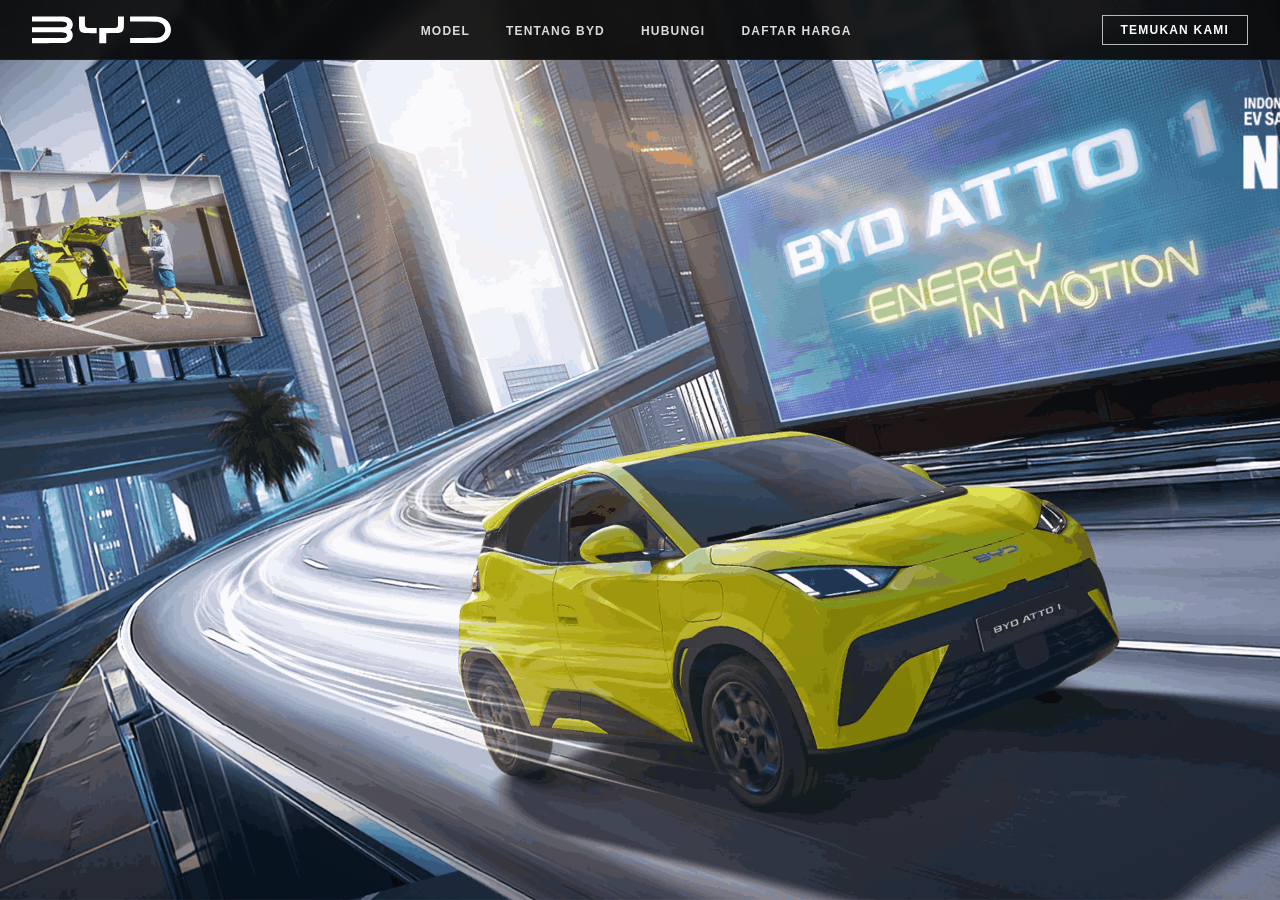
<file: index.html>
<!DOCTYPE html>
<html lang="id">
<head>
  <meta charset="UTF-8" />
  <meta name="viewport" content="width=device-width, initial-scale=1.0" />
  <title>BYD Indonesia — Dealer Resmi</title>
  <link rel="icon" href="assets/BYD-favicon.svg" type="image/svg+xml">
  <link rel="stylesheet" href="style.css" />
</head>
<body>

  <!-- NAVBAR -->
  <nav class="navbar">
    <div class="navbar-inner">
      <a class="nav-logo" href="#">
        <img src="assets/logo.svg" alt="BYD" class="nav-logo-img">
      </a>
      <ul class="nav-links">
        <li class="has-dropdown">
          <a href="#">MODEL</a>
          <div class="nav-dropdown">
            <div class="nav-dropdown-inner">
              <div class="model-grid">
                <a href="#" class="model-item">
                  <span class="model-name">BYD SEAL</span>
                  <img src="assets/seal-menu.webp" alt="BYD SEAL">
                </a>
                <a href="#" class="model-item">
                  <span class="model-name">BYD ATTO 3</span>
                  <img src="assets/atto3-menu.webp" alt="BYD ATTO 3">
                </a>
                <a href="#" class="model-item">
                  <span class="model-name">BYD DOLPHIN</span>
                  <img src="assets/dolphin-menu.webp" alt="BYD DOLPHIN">
                </a>
                <a href="#" class="model-item">
                  <span class="model-name">BYD M6</span>
                  <img src="assets/m6-menu.webp" alt="BYD M6">
                </a>
                <a href="#" class="model-item">
                  <span class="model-name">BYD SEALION 7</span>
                  <img src="assets/sealion7-menu-3.webp" alt="BYD SEALION 7">
                </a>
                <a href="#" class="model-item">
                  <span class="model-name">BYD ATTO 1</span>
                  <img src="assets/atto1-menu.webp" alt="BYD ATTO 1">
                </a>
              </div>
            </div>
          </div>
        </li>
        <li><a href="#">TENTANG BYD</a></li>
        <li><a href="#">HUBUNGI</a></li>
        <li><a href="#">DAFTAR HARGA</a></li>
      </ul>
      <a class="nav-cta" href="#">TEMUKAN KAMI</a>
      <button class="nav-hamburger" id="hamburgerBtn" aria-label="Menu">
        <span></span><span></span><span></span>
      </button>
    </div>
  </nav>

  <!-- MOBILE MENU OVERLAY -->
  <div class="mobile-menu" id="mobileMenu">
    <div class="mobile-menu-inner">
      <button class="mobile-menu-close" id="menuCloseBtn">&#10005;</button>
      <ul class="mobile-menu-list">
        <li class="has-sub" id="mobileModelItem">
          <div class="mobile-menu-row">
            <a href="#">MODEL</a>
            <span class="plus" id="modelToggle">+</span>
          </div>
          <ul class="mobile-submenu" id="mobileModelSub">
            <li><img src="assets/seal-menu.webp" alt="BYD SEAL"><a href="seal.html">BYD SEAL</a></li>
            <li><img src="assets/atto3-menu.webp" alt="BYD ATTO 3"><a href="#">BYD ATTO 3</a></li>
            <li><img src="assets/dolphin-menu.webp" alt="BYD DOLPHIN"><a href="#">BYD DOLPHIN</a></li>
            <li><img src="assets/m6-menu.webp" alt="BYD M6"><a href="#">BYD M6</a></li>
            <li><img src="assets/sealion7-menu-3.webp" alt="BYD SEALION 7"><a href="#">BYD SEALION 7</a></li>
            <li><img src="assets/atto1-menu.webp" alt="BYD ATTO 1"><a href="#">BYD ATTO 1</a></li>
          </ul>
        </li>
        <li><a href="#">TENTANG BYD</a></li>
        <li><a href="#">HUBUNGI</a></li>
        <li><a href="#">DAFTAR HARGA</a></li>
        <li><a href="#">TEMUKAN KAMI</a></li>
      </ul>
    </div>
  </div>

  <!-- MAIN SCROLL CONTAINER -->
  <div class="scroll-container">

    <!-- SECTION 1: HERO AUTO-SLIDER -->
    <section class="section hero-section">
      <div class="slider-wrapper">
        <div class="slider-track">

          <div class="slide slide-hero1"></div>
          <div class="slide slide-hero2"></div>
          <div class="slide slide-hero3"></div>
          <div class="slide slide-hero4"></div>
          <div class="slide slide-hero5"></div>
          <div class="slide slide-hero6">
            <div class="slide6-overlay">
              <p class="slide6-text">EXPERIENCE INNOVATION AND SUSTAINABILITY<br>FIND YOUR NEAREST BYD DEALER TODAY</p>
              <a href="#" class="btn-outline slide6-btn">Cari Dealer</a>
            </div>
          </div>

        </div>
      </div>
    </section>

    <!-- SECTION 2: BYD SEAL -->
    <section class="section car-section seal-section">
      <div class="car-bg"></div>
      <div class="car-overlay">
        <h2 class="car-title">BYD SEAL</h2>
        <div class="car-silhouette seal-silhouette"></div>
        <div class="car-buttons">
          <a href="seal.html" class="btn-outline">Jelajahi</a>
          <a href="#" class="btn-outline">Uji Kendaraan</a>
          <a href="#" class="btn-outline">Dapatkan Penawaran</a>
        </div>
      </div>
    </section>

    <!-- SECTION 3: BYD ATTO 3 -->
    <section class="section car-section atto3-section">
      <div class="car-bg"></div>
      <div class="car-overlay">
        <h2 class="car-title">BYD ATTO 3</h2>
        <div class="car-silhouette atto3-silhouette"></div>
        <div class="car-buttons">
          <a href="#" class="btn-outline">Jelajahi</a>
          <a href="#" class="btn-outline">Uji Kendaraan</a>
          <a href="#" class="btn-outline">Dapatkan Penawaran</a>
        </div>
      </div>
    </section>

    <!-- SECTION 4: BYD DOLPHIN -->
    <section class="section car-section dolphin-section">
      <div class="car-bg"></div>
      <div class="car-overlay">
        <h2 class="car-title">BYD DOLPHIN</h2>
        <div class="car-silhouette dolphin-silhouette"></div>
        <div class="car-buttons">
          <a href="#" class="btn-outline">Jelajahi</a>
          <a href="#" class="btn-outline">Uji Kendaraan</a>
          <a href="#" class="btn-outline">Dapatkan Penawaran</a>
        </div>
      </div>
    </section>

    <!-- SECTION 5: BYD M6 -->
    <section class="section car-section m6-section">
      <div class="car-bg"></div>
      <div class="car-overlay">
        <h2 class="car-title">BYD M6</h2>
        <div class="car-silhouette m6-silhouette"></div>
        <div class="car-buttons">
          <a href="#" class="btn-outline">Jelajahi</a>
          <a href="#" class="btn-outline">Uji Kendaraan</a>
          <a href="#" class="btn-outline">Dapatkan Penawaran</a>
        </div>
      </div>
    </section>

    <!-- SECTION 6: BYD ATTO 1 -->
    <section class="section car-section atto1-section">
      <div class="car-bg"></div>
      <div class="car-overlay">
        <h2 class="car-title">BYD ATTO 1</h2>
        <div class="car-silhouette atto1-silhouette"></div>
        <div class="car-buttons">
          <a href="#" class="btn-outline">Jelajahi</a>
          <a href="#" class="btn-outline">Uji Kendaraan</a>
          <a href="#" class="btn-outline">Dapatkan Penawaran</a>
        </div>
      </div>
    </section>

    <!-- FOOTER SECTION -->
    <section class="section footer-section">
      <footer class="footer">
        <div class="footer-social">
          <span class="footer-ikuti">IKUTI KAMI</span>
          <div class="footer-icons">
            <a href="#" aria-label="Facebook">
              <svg xmlns="http://www.w3.org/2000/svg" width="22" height="22" viewBox="0 0 24 24" fill="currentColor"><path d="M18 2h-3a5 5 0 0 0-5 5v3H7v4h3v8h4v-8h3l1-4h-4V7a1 1 0 0 1 1-1h3z"/></svg>
            </a>
            <a href="#" aria-label="Instagram">
              <svg xmlns="http://www.w3.org/2000/svg" width="22" height="22" viewBox="0 0 24 24" fill="none" stroke="currentColor" stroke-width="2" stroke-linecap="round" stroke-linejoin="round"><rect x="2" y="2" width="20" height="20" rx="5" ry="5"/><path d="M16 11.37A4 4 0 1 1 12.63 8 4 4 0 0 1 16 11.37z"/><line x1="17.5" y1="6.5" x2="17.51" y2="6.5"/></svg>
            </a>
            <a href="#" aria-label="YouTube">
              <svg xmlns="http://www.w3.org/2000/svg" width="22" height="22" viewBox="0 0 24 24" fill="currentColor"><path d="M22.54 6.42a2.78 2.78 0 0 0-1.95-1.96C18.88 4 12 4 12 4s-6.88 0-8.59.46A2.78 2.78 0 0 0 1.46 6.42 29 29 0 0 0 1 12a29 29 0 0 0 .46 5.58 2.78 2.78 0 0 0 1.95 1.96C5.12 20 12 20 12 20s6.88 0 8.59-.46a2.78 2.78 0 0 0 1.96-1.96A29 29 0 0 0 23 12a29 29 0 0 0-.46-5.58z"/><polygon points="9.75 15.02 15.5 12 9.75 8.98 9.75 15.02" fill="#0a0a0a"/></svg>
            </a>
            <a href="#" aria-label="TikTok">
              <svg xmlns="http://www.w3.org/2000/svg" width="22" height="22" viewBox="0 0 24 24" fill="currentColor"><path d="M19.59 6.69a4.83 4.83 0 0 1-3.77-4.25V2h-3.45v13.67a2.89 2.89 0 0 1-2.88 2.5 2.89 2.89 0 0 1-2.89-2.89 2.89 2.89 0 0 1 2.89-2.89c.28 0 .54.04.79.1V9.01a6.28 6.28 0 0 0-.79-.05 6.34 6.34 0 0 0-6.34 6.34 6.34 6.34 0 0 0 6.34 6.34 6.34 6.34 0 0 0 6.33-6.34V8.69a8.18 8.18 0 0 0 4.78 1.52V6.75a4.85 4.85 0 0 1-1.01-.06z"/></svg>
            </a>
          </div>
        </div>
        <div class="footer-copy">
          <p>PT BYD Motor Indonesia. Hak cipta dilindungi undang-undang.</p>
        </div>
      </footer>
    </section>

  </div><!-- end .scroll-container -->

  <script src="script.js"></script>
</body>
</html>
</file>
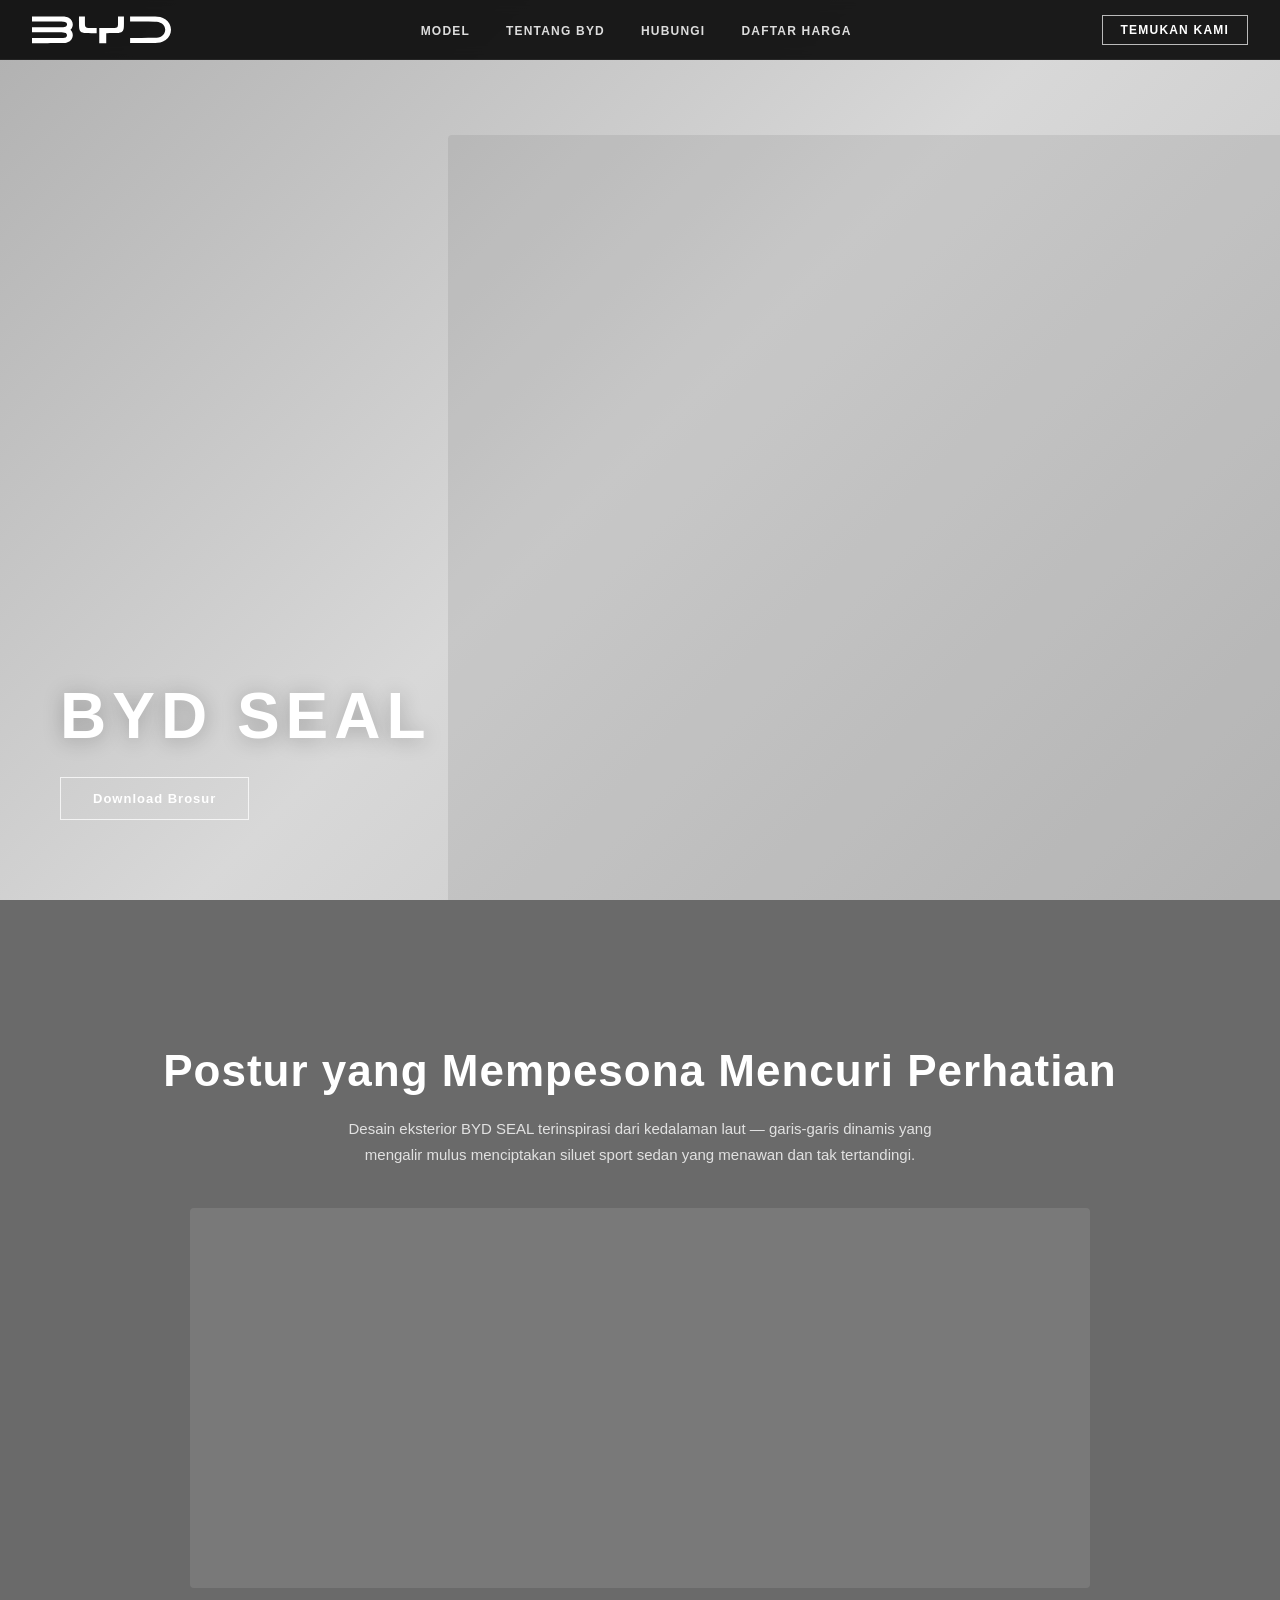
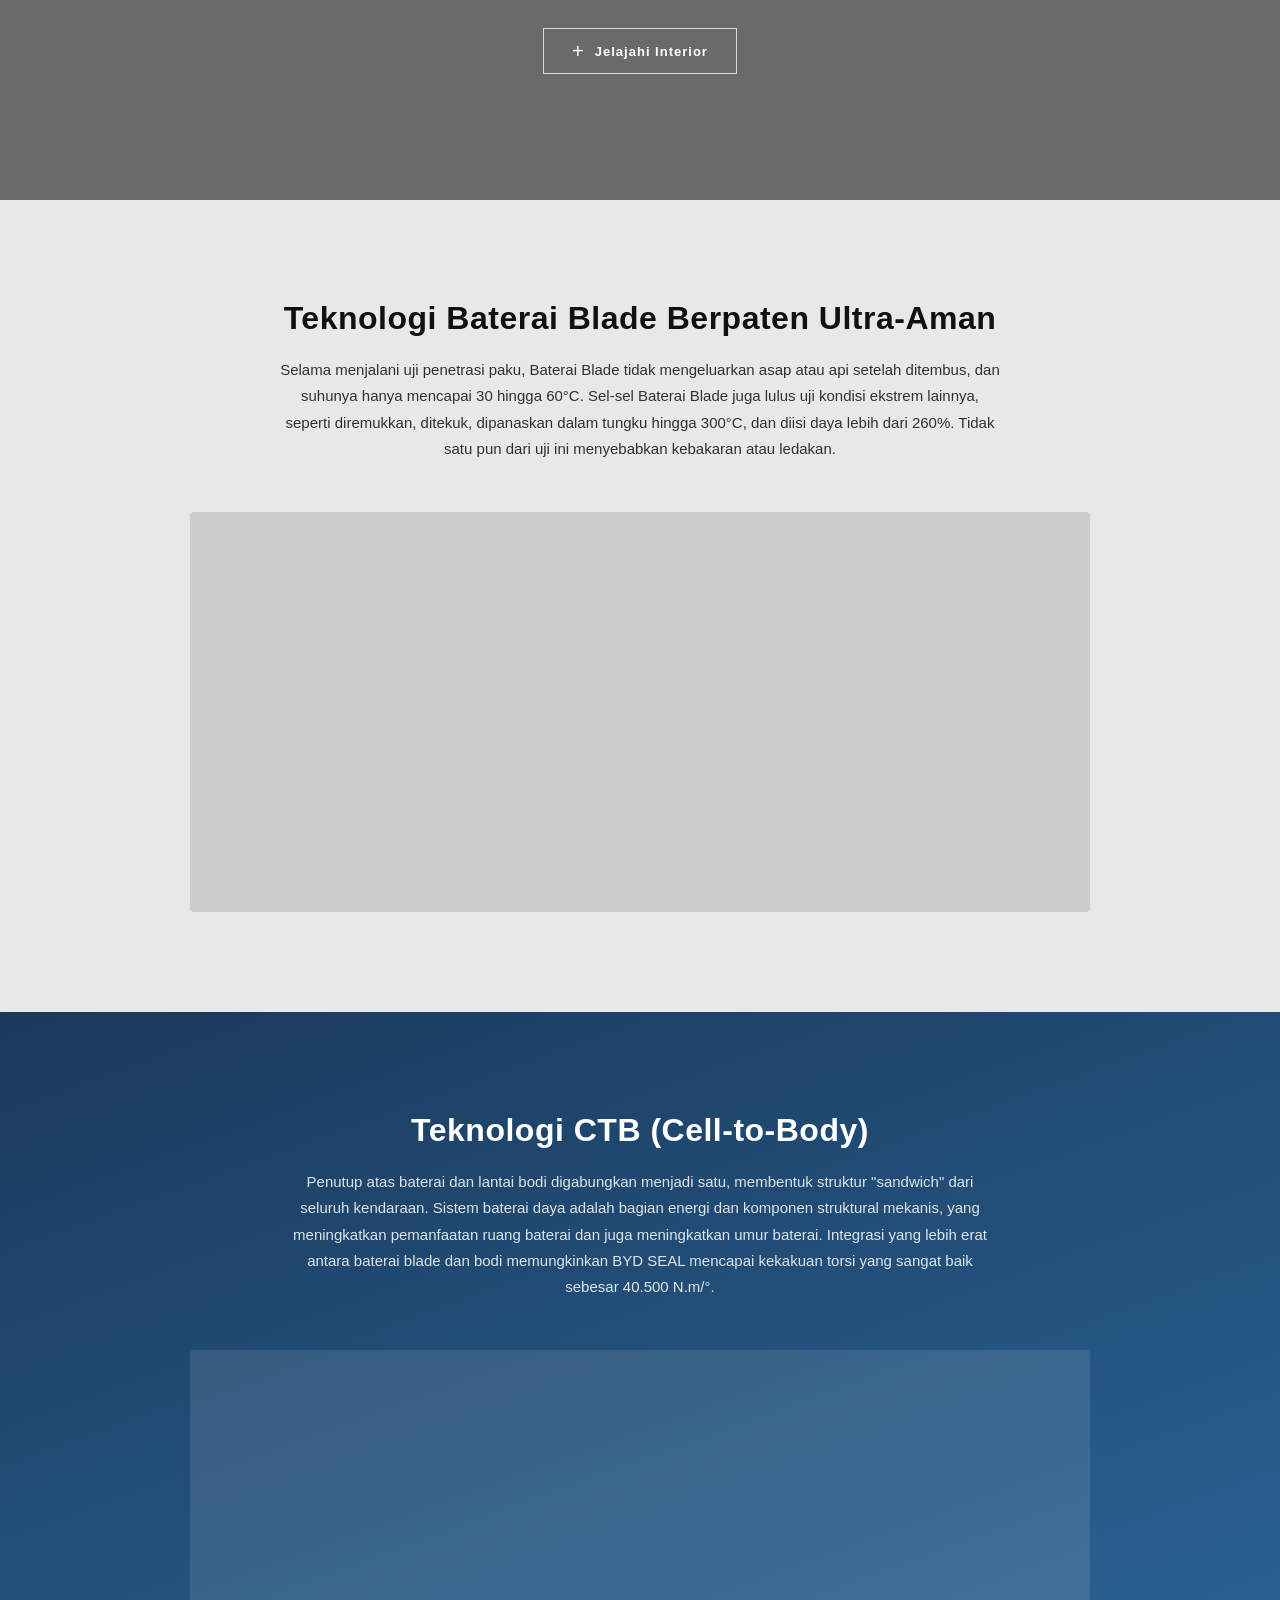
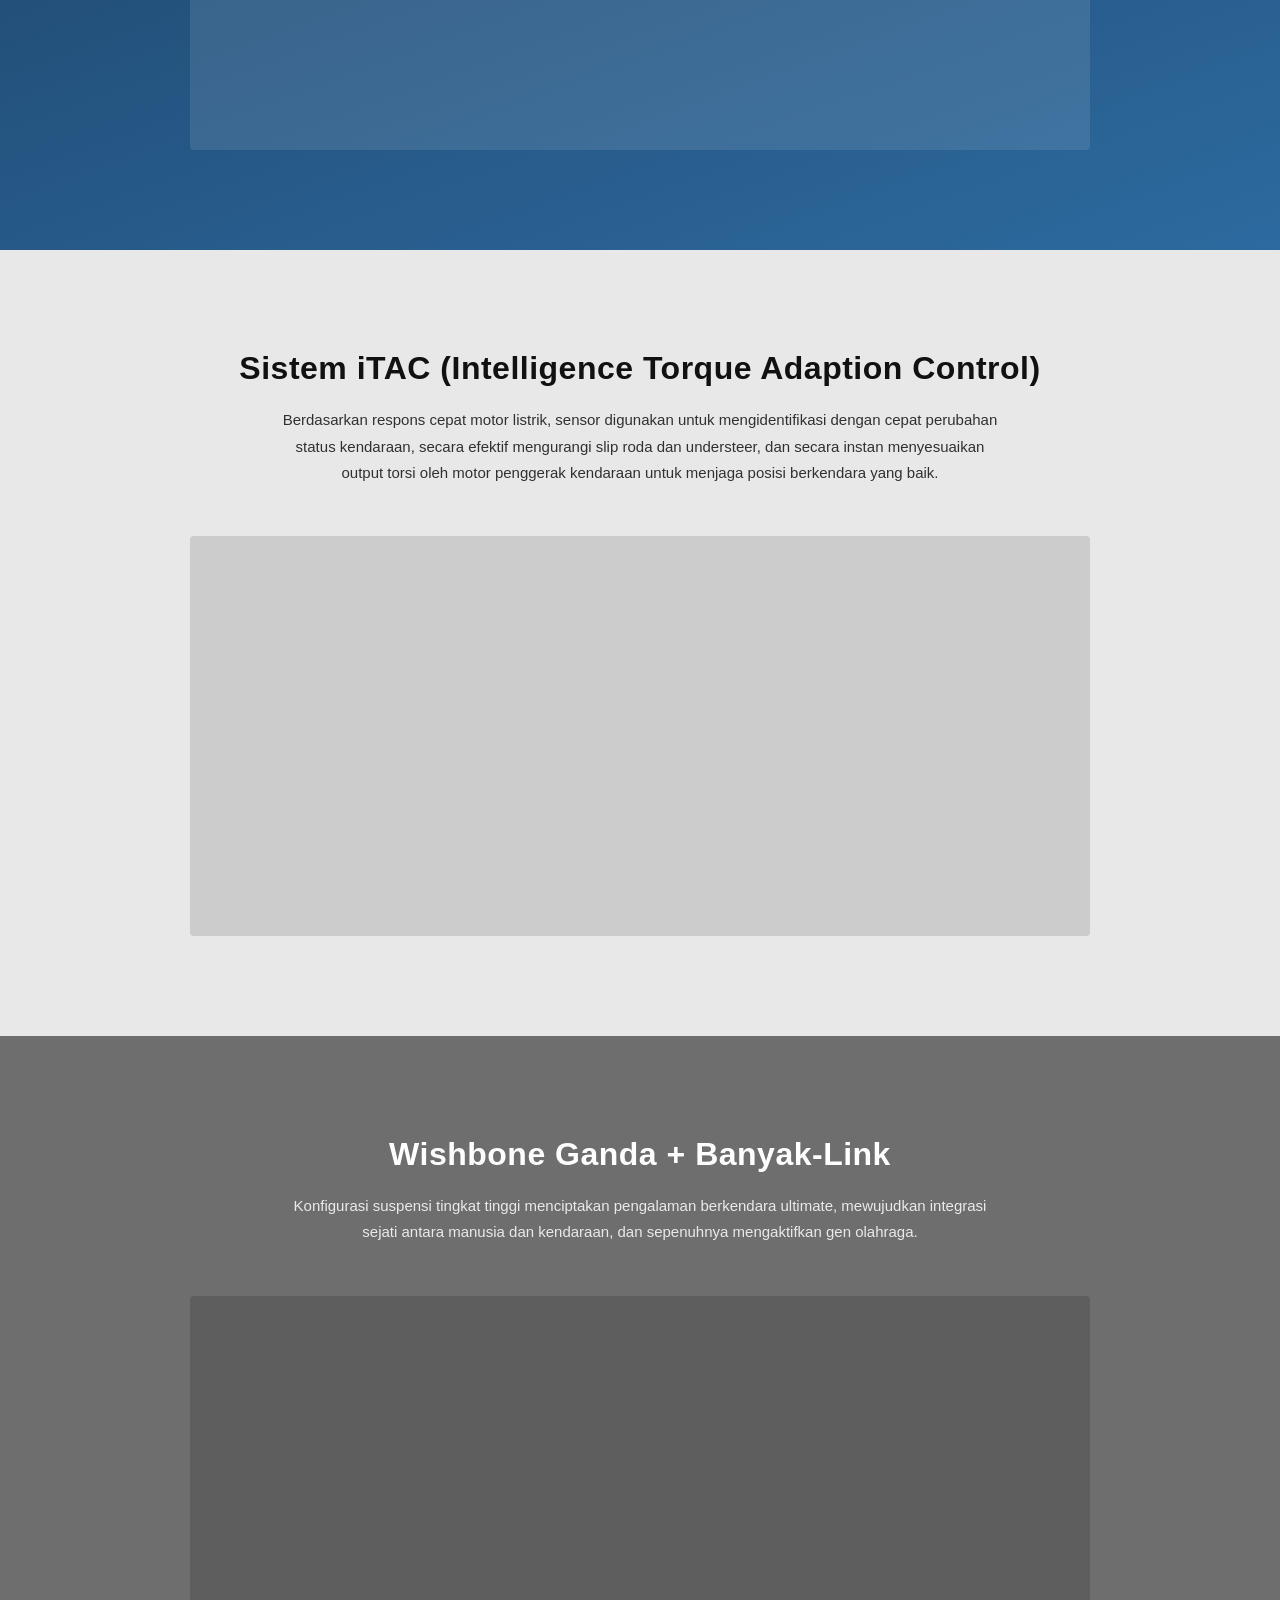
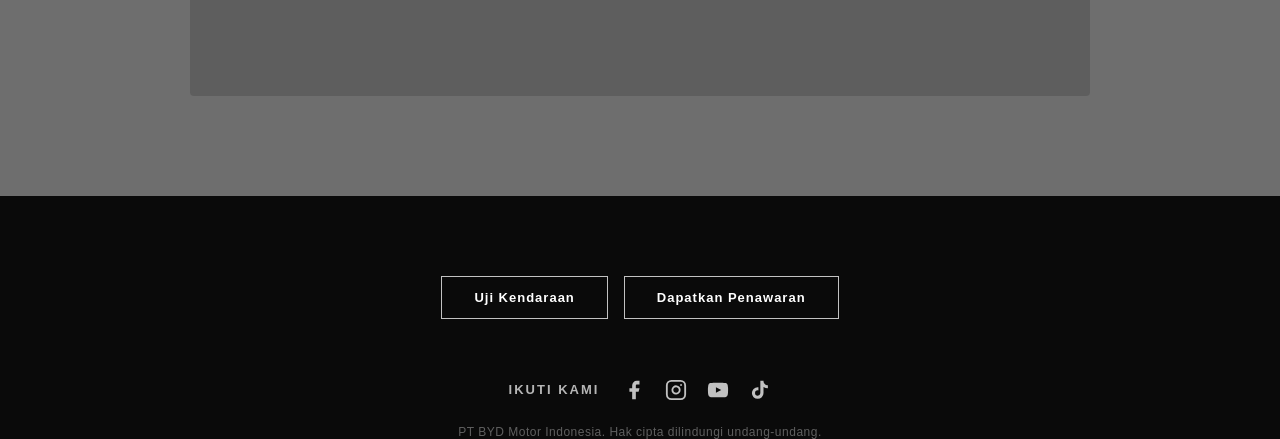
<file: seal.html>
<!DOCTYPE html>
<html lang="id">
<head>
  <meta charset="UTF-8" />
  <meta name="viewport" content="width=device-width, initial-scale=1.0" />
  <title>BYD SEAL — Dealer Resmi</title>
  <link rel="icon" href="assets/BYD-favicon.svg" type="image/svg+xml">
  <link rel="stylesheet" href="style.css" />
</head>
<body class="seal-page">

  <!-- NAVBAR -->
  <nav class="navbar">
    <div class="navbar-inner">
      <a class="nav-logo" href="index.html">
        <img src="assets/logo.svg" alt="BYD" class="nav-logo-img">
      </a>
      <ul class="nav-links">
        <li class="has-dropdown">
          <a href="#">MODEL</a>
          <div class="nav-dropdown">
            <div class="nav-dropdown-inner">
              <div class="model-grid">
                <a href="seal.html" class="model-item">
                  <span class="model-name">BYD SEAL</span>
                  <img src="assets/seal-menu.webp" alt="BYD SEAL">
                </a>
                <a href="#" class="model-item">
                  <span class="model-name">BYD ATTO 3</span>
                  <img src="assets/atto3-menu.webp" alt="BYD ATTO 3">
                </a>
                <a href="#" class="model-item">
                  <span class="model-name">BYD DOLPHIN</span>
                  <img src="assets/dolphin-menu.webp" alt="BYD DOLPHIN">
                </a>
                <a href="#" class="model-item">
                  <span class="model-name">BYD M6</span>
                  <img src="assets/m6-menu.webp" alt="BYD M6">
                </a>
                <a href="#" class="model-item">
                  <span class="model-name">BYD SEALION 7</span>
                  <img src="assets/sealion7-menu-3.webp" alt="BYD SEALION 7">
                </a>
                <a href="#" class="model-item">
                  <span class="model-name">BYD ATTO 1</span>
                  <img src="assets/atto1-menu.webp" alt="BYD ATTO 1">
                </a>
              </div>
            </div>
          </div>
        </li>
        <li><a href="#">TENTANG BYD</a></li>
        <li><a href="#">HUBUNGI</a></li>
        <li><a href="#">DAFTAR HARGA</a></li>
      </ul>
      <a class="nav-cta" href="#">TEMUKAN KAMI</a>
      <button class="nav-hamburger" id="hamburgerBtn" aria-label="Menu">
        <span></span><span></span><span></span>
      </button>
    </div>
  </nav>

  <!-- MOBILE MENU OVERLAY -->
  <div class="mobile-menu" id="mobileMenu">
    <div class="mobile-menu-inner">
      <button class="mobile-menu-close" id="menuCloseBtn">&#10005;</button>
      <ul class="mobile-menu-list">
        <li class="has-sub" id="mobileModelItem">
          <div class="mobile-menu-row">
            <a href="#">MODEL</a>
            <span class="plus" id="modelToggle">+</span>
          </div>
          <ul class="mobile-submenu" id="mobileModelSub">
            <li><img src="assets/seal-menu.webp" alt="BYD SEAL"><a href="seal.html">BYD SEAL</a></li>
            <li><img src="assets/atto3-menu.webp" alt="BYD ATTO 3"><a href="#">BYD ATTO 3</a></li>
            <li><img src="assets/dolphin-menu.webp" alt="BYD DOLPHIN"><a href="#">BYD DOLPHIN</a></li>
            <li><img src="assets/m6-menu.webp" alt="BYD M6"><a href="#">BYD M6</a></li>
            <li><img src="assets/sealion7-menu-3.webp" alt="BYD SEALION 7"><a href="#">BYD SEALION 7</a></li>
            <li><img src="assets/atto1-menu.webp" alt="BYD ATTO 1"><a href="#">BYD ATTO 1</a></li>
          </ul>
        </li>
        <li><a href="#">TENTANG BYD</a></li>
        <li><a href="#">HUBUNGI</a></li>
        <li><a href="#">DAFTAR HARGA</a></li>
        <li><a href="#">TEMUKAN KAMI</a></li>
      </ul>
    </div>
  </div>

  <!-- INTERIOR OVERLAY (slide dari atas) -->
  <div class="interior-overlay" id="interiorOverlay">
    <button class="interior-close" id="interiorClose">&#10005;</button>
    <div class="interior-overlay-inner">
      <h2 class="interior-overlay-title">INTERIOR</h2>
      <div class="interior-grid">
        <div class="interior-item">
          <div class="interior-item-img"></div>
          <h3 class="interior-item-title">Kokpit Futuristik</h3>
          <p class="interior-item-desc">Desain kokpit berorientasi pengemudi dengan layar sentuh besar dan tata letak yang intuitif, memberikan kendali penuh di ujung jari Anda.</p>
        </div>
        <div class="interior-item">
          <div class="interior-item-img"></div>
          <h3 class="interior-item-title">Kabin Luas & Nyaman</h3>
          <p class="interior-item-desc">Ruang kabin yang lapang dengan material premium memberikan kenyamanan berkendara jarak jauh bagi pengemudi dan penumpang.</p>
        </div>
        <div class="interior-item">
          <div class="interior-item-img"></div>
          <h3 class="interior-item-title">Teknologi Hiburan</h3>
          <p class="interior-item-desc">Sistem hiburan canggih dengan konektivitas smartphone seamless, audio premium, dan layar panoramik untuk pengalaman berkendara terbaik.</p>
        </div>
      </div>
    </div>
  </div>

  <!-- HERO SECTION -->
  <section class="seal-hero">
    <div class="seal-hero-car"></div>
    <div class="seal-hero-content">
      <h1 class="seal-hero-title">BYD SEAL</h1>
      <a href="#" class="btn-outline">Download Brosur</a>
    </div>
  </section>

  <!-- POSTUR SECTION -->
  <section class="seal-postur">
    <h2 class="seal-postur-title">Postur yang Mempesona Mencuri Perhatian</h2>
    <p class="seal-postur-desc">Desain eksterior BYD SEAL terinspirasi dari kedalaman laut — garis-garis dinamis yang mengalir mulus menciptakan siluet sport sedan yang menawan dan tak tertandingi.</p>
    <div class="seal-postur-placeholder"></div>
    <button class="interior-trigger" id="interiorTrigger">
      <span class="plus-icon">+</span> Jelajahi Interior
    </button>
  </section>

  <!-- BLADE BATTERY SECTION -->
  <section class="tech-section light-bg">
    <h2 class="tech-title">Teknologi Baterai Blade Berpaten Ultra-Aman</h2>
    <p class="tech-desc">Selama menjalani uji penetrasi paku, Baterai Blade tidak mengeluarkan asap atau api setelah ditembus, dan suhunya hanya mencapai 30 hingga 60°C. Sel-sel Baterai Blade juga lulus uji kondisi ekstrem lainnya, seperti diremukkan, ditekuk, dipanaskan dalam tungku hingga 300°C, dan diisi daya lebih dari 260%. Tidak satu pun dari uji ini menyebabkan kebakaran atau ledakan.</p>
    <div class="tech-img-placeholder"></div>
  </section>

  <!-- CTB SECTION -->
  <section class="tech-section dark-bg">
    <h2 class="tech-title">Teknologi CTB (Cell-to-Body)</h2>
    <p class="tech-desc">Penutup atas baterai dan lantai bodi digabungkan menjadi satu, membentuk struktur "sandwich" dari seluruh kendaraan. Sistem baterai daya adalah bagian energi dan komponen struktural mekanis, yang meningkatkan pemanfaatan ruang baterai dan juga meningkatkan umur baterai. Integrasi yang lebih erat antara baterai blade dan bodi memungkinkan BYD SEAL mencapai kekakuan torsi yang sangat baik sebesar 40.500 N.m/°.</p>
    <div class="tech-img-placeholder"></div>
  </section>

  <!-- iTAC SECTION -->
  <section class="tech-section light-bg">
    <h2 class="tech-title">Sistem iTAC (Intelligence Torque Adaption Control)</h2>
    <p class="tech-desc">Berdasarkan respons cepat motor listrik, sensor digunakan untuk mengidentifikasi dengan cepat perubahan status kendaraan, secara efektif mengurangi slip roda dan understeer, dan secara instan menyesuaikan output torsi oleh motor penggerak kendaraan untuk menjaga posisi berkendara yang baik.</p>
    <div class="tech-img-placeholder"></div>
  </section>

  <!-- WISHBONE SECTION -->
  <section class="tech-section grey-bg">
    <h2 class="tech-title">Wishbone Ganda + Banyak-Link</h2>
    <p class="tech-desc">Konfigurasi suspensi tingkat tinggi menciptakan pengalaman berkendara ultimate, mewujudkan integrasi sejati antara manusia dan kendaraan, dan sepenuhnya mengaktifkan gen olahraga.</p>
    <div class="tech-img-placeholder"></div>
  </section>

  <!-- CTA + FOOTER -->
  <section class="seal-cta">
    <div class="seal-cta-buttons">
      <a href="#" class="btn-outline">Uji Kendaraan</a>
      <a href="#" class="btn-outline">Dapatkan Penawaran</a>
    </div>
    <footer class="footer">
      <div class="footer-social">
        <span class="footer-ikuti">IKUTI KAMI</span>
        <div class="footer-icons">
          <a href="#" aria-label="Facebook">
            <svg xmlns="http://www.w3.org/2000/svg" width="22" height="22" viewBox="0 0 24 24" fill="currentColor"><path d="M18 2h-3a5 5 0 0 0-5 5v3H7v4h3v8h4v-8h3l1-4h-4V7a1 1 0 0 1 1-1h3z"/></svg>
          </a>
          <a href="#" aria-label="Instagram">
            <svg xmlns="http://www.w3.org/2000/svg" width="22" height="22" viewBox="0 0 24 24" fill="none" stroke="currentColor" stroke-width="2" stroke-linecap="round" stroke-linejoin="round"><rect x="2" y="2" width="20" height="20" rx="5" ry="5"/><path d="M16 11.37A4 4 0 1 1 12.63 8 4 4 0 0 1 16 11.37z"/><line x1="17.5" y1="6.5" x2="17.51" y2="6.5"/></svg>
          </a>
          <a href="#" aria-label="YouTube">
            <svg xmlns="http://www.w3.org/2000/svg" width="22" height="22" viewBox="0 0 24 24" fill="currentColor"><path d="M22.54 6.42a2.78 2.78 0 0 0-1.95-1.96C18.88 4 12 4 12 4s-6.88 0-8.59.46A2.78 2.78 0 0 0 1.46 6.42 29 29 0 0 0 1 12a29 29 0 0 0 .46 5.58 2.78 2.78 0 0 0 1.95 1.96C5.12 20 12 20 12 20s6.88 0 8.59-.46a2.78 2.78 0 0 0 1.96-1.96A29 29 0 0 0 23 12a29 29 0 0 0-.46-5.58z"/><polygon points="9.75 15.02 15.5 12 9.75 8.98 9.75 15.02" fill="#0a0a0a"/></svg>
          </a>
          <a href="#" aria-label="TikTok">
            <svg xmlns="http://www.w3.org/2000/svg" width="22" height="22" viewBox="0 0 24 24" fill="currentColor"><path d="M19.59 6.69a4.83 4.83 0 0 1-3.77-4.25V2h-3.45v13.67a2.89 2.89 0 0 1-2.88 2.5 2.89 2.89 0 0 1-2.89-2.89 2.89 2.89 0 0 1 2.89-2.89c.28 0 .54.04.79.1V9.01a6.28 6.28 0 0 0-.79-.05 6.34 6.34 0 0 0-6.34 6.34 6.34 6.34 0 0 0 6.34 6.34 6.34 6.34 0 0 0 6.33-6.34V8.69a8.18 8.18 0 0 0 4.78 1.52V6.75a4.85 4.85 0 0 1-1.01-.06z"/></svg>
          </a>
        </div>
      </div>
      <div class="footer-copy">
        <p>PT BYD Motor Indonesia. Hak cipta dilindungi undang-undang.</p>
      </div>
    </footer>
  </section>

  <script src="script.js"></script>
  <script>
    // Interior overlay toggle
    const interiorTrigger = document.getElementById('interiorTrigger');
    const interiorOverlay = document.getElementById('interiorOverlay');
    const interiorClose = document.getElementById('interiorClose');

    if (interiorTrigger && interiorOverlay && interiorClose) {
      interiorTrigger.addEventListener('click', function () {
        interiorOverlay.classList.add('open');
        document.body.style.overflow = 'hidden';
      });

      interiorClose.addEventListener('click', function () {
        interiorOverlay.classList.remove('open');
        document.body.style.overflow = '';
      });
    }
  </script>
</body>
</html>
</file>
<file: style.css>
/* ===== RESET & BASE ===== */
*, *::before, *::after {
  box-sizing: border-box;
  margin: 0;
  padding: 0;
}

html, body {
  width: 100%;
  height: 100%;
  overflow: hidden;
  font-family: 'Arial', 'Helvetica Neue', sans-serif;
  background: #000;
  color: #fff;
}

a {
  text-decoration: none;
  color: inherit;
}

/* ===== NAVBAR ===== */
.navbar {
  position: fixed;
  top: 0;
  left: 0;
  right: 0;
  z-index: 100;
  background: rgba(10, 10, 10, 0.92);
  height: 60px;
  backdrop-filter: blur(6px);
  border-bottom: 1px solid rgba(255,255,255,0.06);
}

.navbar-inner {
  display: flex;
  align-items: center;
  justify-content: space-between;
  height: 100%;
  padding: 0 32px;
}

.nav-logo {
  flex-shrink: 0;
  display: flex;
  align-items: center;
}

.nav-logo-img {
  height: 28px;
  width: auto;
  display: block;
}

.nav-links {
  display: flex;
  list-style: none;
  gap: 36px;
}

/* ===== DESKTOP DROPDOWN MODEL ===== */
.has-dropdown {
  position: static;
}

.nav-dropdown {
  position: fixed;
  top: 60px;
  left: 0;
  right: 0;
  background: #fff;
  z-index: 99;
  overflow: hidden;
  max-height: 0;
  transition: max-height 0.35s cubic-bezier(0.4, 0, 0.2, 1);
}

.has-dropdown:hover .nav-dropdown {
  max-height: 400px;
}

.nav-dropdown-inner {
  padding: 40px 80px;
}

.model-grid {
  display: flex;
  flex-wrap: wrap;
  gap: 0;
}

.model-item {
  display: flex;
  flex-direction: column;
  align-items: flex-start;
  width: 20%;
  padding: 0 24px 24px 0;
  text-decoration: none;
  color: #111;
  transition: opacity 0.2s;
}

.model-item:hover {
  opacity: 0.7;
}

.model-name {
  font-size: 13px;
  font-weight: 700;
  letter-spacing: 0.5px;
  margin-bottom: 12px;
  color: #111;
}

.model-item img {
  width: 100%;
  max-width: 180px;
  height: auto;
  object-fit: contain;
}

.nav-links a {
  font-size: 12px;
  font-weight: 600;
  letter-spacing: 1.2px;
  color: rgba(255,255,255,0.85);
  transition: color 0.2s;
}

.nav-links a:hover {
  color: #fff;
}

.nav-cta {
  font-size: 12px;
  font-weight: 700;
  letter-spacing: 1.2px;
  color: #fff;
  border: 1.5px solid rgba(255,255,255,0.7);
  padding: 7px 18px;
  transition: background 0.2s, color 0.2s;
  flex-shrink: 0;
}

.nav-cta:hover {
  background: #fff;
  color: #000;
}

/* ===== SCROLL CONTAINER ===== */
.scroll-container {
  height: 100vh;
  height: 100dvh;
  overflow-y: scroll;
  scroll-snap-type: y mandatory;
  scroll-behavior: smooth;
}

/* Hide scrollbar visually */
.scroll-container::-webkit-scrollbar {
  display: none;
}
.scroll-container {
  -ms-overflow-style: none;
  scrollbar-width: none;
}

/* ===== SHARED SECTION ===== */
.section {
  scroll-snap-align: start;
  height: 100vh;
  height: 100dvh; /* dynamic viewport height — fixes mobile browser bar issue */
  width: 100%;
  position: relative;
  overflow: hidden;
}

/* ===== HERO SLIDER ===== */
.hero-section {
  background: #000;
}

.slider-wrapper {
  width: 100%;
  height: 100%;
  overflow: hidden;
  pointer-events: auto;
  user-select: none;
  cursor: grab;
}

.slider-wrapper.dragging {
  cursor: grabbing;
}

.slider-track {
  display: flex;
  height: 100%;
  width: 600%; /* 6 slides */
  transition: transform 0.85s cubic-bezier(0.77, 0, 0.175, 1);
  will-change: transform;
}

.slide {
  width: calc(100% / 6); /* 16.666% per slide */
  height: 100%;
  position: relative;
  flex-shrink: 0;
  background-size: cover;
  background-position: center center;
}

/* Desktop hero images */
.slide-hero1 { background-image: url('assets/1-new-atto1-desktop-131025.png'); }
.slide-hero2 { background-image: url('assets/2-new-seal-desktop-1410.png'); }
.slide-hero3 { background-image: url('assets/3-new-atto3-2025-desktop.png'); }
.slide-hero4 { background-image: url('assets/4-Desktop-Banner-Dolphin_7.png'); }
.slide-hero5 { background-image: url('assets/5-new-sealion7-1410-desktop.png'); }
.slide-hero6 { background-image: url('assets/6-dealer-desktop.png'); }

/* Mobile hero images — portrait versions */
@media (max-width: 768px) {
  .slide { background-position: center center; }
  .slide-hero1 { background-image: url('assets/mobile-atto-1.png'); }
  .slide-hero2 { background-image: url('assets/mobile-seal.png'); }
  .slide-hero3 { background-image: url('assets/mobile-atto-3.png'); }
  .slide-hero4 { background-image: url('assets/mobile-dolphin.png'); }
  .slide-hero5 { background-image: url('assets/mobile-seal-2.png'); }
  .slide-hero6 { background-image: url('assets/mobile-find-us.png'); }
}

/* Decorative glow overlay on slides */
.slide::before {
  content: '';
  position: absolute;
  inset: 0;
  background: radial-gradient(ellipse at 60% 55%, rgba(255,255,255,0.04) 0%, transparent 70%);
  pointer-events: none;
}

.slide-content {
  position: absolute;
  top: 50%;
  left: 50%;
  transform: translate(-50%, -50%);
  text-align: center;
}

/* Slide 6 — dealer banner */
.slide6-overlay {
  position: absolute;
  bottom: 48px;
  left: 0;
  right: 0;
  display: flex;
  flex-direction: column;
  align-items: center;
  gap: 20px;
  padding: 0 32px;
}

@media (max-width: 768px) {
  .slide6-overlay {
    bottom: auto;
    top: 50%;
    transform: translateY(60%);
  }
}

.slide6-text {
  font-size: clamp(12px, 1.4vw, 16px);
  font-weight: 700;
  letter-spacing: 1px;
  color: #fff;
  text-align: center;
  line-height: 1.6;
  text-transform: uppercase;
  text-shadow: 0 1px 8px rgba(0,0,0,0.5);
}

.slide6-btn {
  min-width: 200px;
  text-align: center;
}

.slide-label {
  font-size: clamp(48px, 7vw, 96px);
  font-weight: 900;
  letter-spacing: 8px;
  color: #fff;
  text-transform: uppercase;
  line-height: 1;
  text-shadow: 0 2px 40px rgba(0,0,0,0.5);
}

.slide-tagline {
  margin-top: 16px;
  font-size: clamp(14px, 2vw, 20px);
  font-weight: 300;
  letter-spacing: 6px;
  color: rgba(255,255,255,0.55);
  text-transform: uppercase;
}

/* ===== CAR SECTIONS ===== */
.car-section {
  position: relative;
}

.car-bg {
  position: absolute;
  inset: 0;
  background-size: cover;
  background-position: center;
}

/* Background gradients per car */
.seal-section .car-bg {
    background-image: url('assets/section-seal.png');
    background-size: cover;
    background-position: center;
}

.atto3-section .car-bg {
    background-image: url('assets/section-atto3-c.png');
    background-size: cover;
    background-position: center;
}

.dolphin-section .car-bg {
    background-image: url('assets/section-dolphin-2.png');
    background-size: cover;
    background-position: center;
}

@media (max-width: 768px) {
  .dolphin-section .car-bg {
    background-image: url('assets/section-dolphin-mobile.png');
  }
}

.m6-section .car-bg {
    background-image: url('assets/section-m6.png');
    background-size: cover;
    background-position: center;
}

.atto1-section .car-bg {
    background-image: url('assets/section-kv-atto1-pc.png');
    background-size: cover;
    background-position: center;
}

.car-overlay {
  position: absolute;
  inset: 0;
  display: flex;
  flex-direction: column;
  align-items: center;
  justify-content: space-between;
  padding: 80px 40px 60px;
}

.car-title {
  font-size: clamp(36px, 5vw, 72px);
  font-weight: 900;
  letter-spacing: 6px;
  color: #fff;
  text-align: center;
  text-transform: uppercase;
  text-shadow: 0 2px 30px rgba(0,0,0,0.4);
}

/* Car silhouette placeholder area */
.car-silhouette {
  flex: 1;
  width: 100%;
  max-width: 900px;
  position: relative;
  display: flex;
  align-items: center;
  justify-content: center;
}

/* SVG-style car shape using CSS */
.car-silhouette::after {
  content: '';
  display: block;
  width: 70%;
  height: 45%;
  border-radius: 40% 40% 5% 5% / 60% 60% 5% 5%;
  background: rgba(255,255,255,0.04);
  border: 1px solid rgba(255,255,255,0.06);
  box-shadow: 0 0 80px rgba(255,255,255,0.03);
}

/* Placeholder text inside silhouette */
.car-silhouette::before {
  content: attr(data-model);
  position: absolute;
  color: rgba(255,255,255,0.12);
  font-size: 13px;
  font-weight: 600;
  letter-spacing: 3px;
  text-transform: uppercase;
  z-index: 1;
}

/* ===== CAR BUTTONS ===== */
.car-buttons {
  display: flex;
  gap: 12px;
  flex-wrap: wrap;
  justify-content: center;
}

.btn-outline {
  display: inline-block;
  padding: 13px 32px;
  border: 1.5px solid rgba(255,255,255,0.75);
  color: #fff;
  font-size: 13px;
  font-weight: 600;
  letter-spacing: 1px;
  text-transform: none;
  background: transparent;
  cursor: pointer;
  transition: background 0.22s ease, color 0.22s ease, border-color 0.22s ease;
  white-space: nowrap;
}

.btn-outline:hover {
  background: #fff;
  color: #000;
  border-color: #fff;
}

/* ===== HAMBURGER BUTTON ===== */
.nav-hamburger {
  display: none;
  flex-direction: column;
  justify-content: center;
  gap: 5px;
  background: none;
  border: none;
  cursor: pointer;
  padding: 4px;
  flex-shrink: 0;
}

.nav-hamburger span {
  display: block;
  width: 24px;
  height: 2px;
  background: #fff;
  border-radius: 2px;
  transition: opacity 0.2s;
}

/* ===== MOBILE MENU ===== */
.mobile-menu {
  display: none;
  position: fixed;
  inset: 0;
  z-index: 200;
  background: #fff;
  overflow-y: auto;
  transform: translateX(100%);
  transition: transform 0.35s cubic-bezier(0.77, 0, 0.175, 1);
}

.mobile-menu.open {
  transform: translateX(0);
}

.mobile-menu-inner {
  padding: 24px 28px 40px;
  min-height: 100%;
  display: flex;
  flex-direction: column;
}

.mobile-menu-close {
  align-self: flex-end;
  background: none;
  border: none;
  font-size: 22px;
  cursor: pointer;
  color: #111;
  padding: 4px 8px;
  margin-bottom: 16px;
}

.mobile-menu-list {
  list-style: none;
  margin: 0;
  padding: 0;
}

.mobile-menu-list li {
  display: flex;
  flex-direction: column;
  border-bottom: 1px solid #e5e5e5;
}

/* Item biasa (tanpa submenu) */
.mobile-menu-list > li > a {
  font-size: 18px;
  font-weight: 700;
  letter-spacing: 0.5px;
  color: #111;
  text-decoration: none;
  padding: 20px 0;
  display: block;
}

/* Item dengan submenu (MODEL) */
.mobile-menu-row {
  display: flex;
  align-items: center;
  justify-content: space-between;
  padding: 20px 0;
  width: 100%;
}

.mobile-menu-row a {
  font-size: 18px;
  font-weight: 700;
  letter-spacing: 0.5px;
  color: #111;
  text-decoration: none;
}

/* MODEL submenu */
.mobile-submenu {
  list-style: none;
  padding: 0 0 12px 0;
  margin: 0;
  max-height: 0;
  overflow: hidden;
  transition: max-height 0.35s ease;
}

.mobile-submenu.open {
  max-height: 600px;
}

.mobile-submenu li {
  display: flex;
  align-items: center;
  gap: 16px;
  padding: 10px 0;
  border-bottom: none;
  flex-direction: row;
}

.mobile-submenu li img {
  width: 80px;
  height: auto;
  object-fit: contain;
  flex-shrink: 0;
}

.mobile-submenu li a {
  font-size: 15px;
  font-weight: 700;
  color: #111;
  text-decoration: none;
  letter-spacing: 0.3px;
}

.mobile-menu-list .plus {
  font-size: 20px;
  color: #111;
  font-weight: 300;
}

/* ===== FOOTER ===== */
.footer-section {
  scroll-snap-align: start;
  height: 100vh;
  display: flex;
  align-items: center;
  justify-content: center;
  background: #0a0a0a;
}

.footer {
  display: flex;
  flex-direction: column;
  align-items: center;
  gap: 24px;
  text-align: center;
}

.footer-social {
  display: flex;
  align-items: center;
  gap: 24px;
}

.footer-ikuti {
  font-size: 13px;
  font-weight: 700;
  letter-spacing: 2px;
  color: rgba(255,255,255,0.7);
}

.footer-icons {
  display: flex;
  gap: 20px;
}

.footer-icons a {
  color: rgba(255,255,255,0.75);
  display: flex;
  align-items: center;
  transition: color 0.2s;
}

.footer-icons a:hover {
  color: #fff;
}

.footer-copy p {
  font-size: 12px;
  color: rgba(255,255,255,0.35);
  letter-spacing: 0.5px;
}

/* ===== RESPONSIVE ===== */
@media (max-width: 768px) {
  .nav-links {
    display: none;
  }

  .nav-cta {
    display: none;
  }

  .nav-hamburger {
    display: flex;
  }

  .mobile-menu {
    display: block;
  }

  .navbar-inner {
    padding: 0 20px;
  }

  .car-overlay {
    padding: 80px 20px 50px;
  }


  /* Buttons stack vertically on mobile */
  .car-buttons {
    flex-direction: column;
    align-items: center;
    gap: 10px;
    width: 100%;
    padding: 0 24px;
  }

  .btn-outline {
    width: 100%;
    text-align: center;
    padding: 14px 20px;
    font-size: 14px;
  }

  .footer-social {
    flex-direction: column;
    gap: 16px;
  }
}

/* ===== SEAL PAGE ===== */
body.seal-page {
  overflow: auto;
  height: auto;
}

html:has(body.seal-page) {
  overflow: auto;
  height: auto;
}

/* SEAL HERO */
.seal-hero {
  position: relative;
  height: 100dvh;
  background: linear-gradient(135deg, #b0b0b0 0%, #d8d8d8 50%, #c0c0c0 100%);
  display: flex;
  align-items: flex-end;
  overflow: hidden;
}

.seal-hero-car {
  position: absolute;
  right: 0;
  bottom: 0;
  width: 65%;
  height: 85%;
  background: rgba(120,120,120,0.18);
  border-radius: 4px 0 0 0;
}

.seal-hero-content {
  position: relative;
  z-index: 2;
  padding: 0 60px 80px;
}

.seal-hero-title {
  font-size: clamp(32px, 5vw, 64px);
  font-weight: 900;
  letter-spacing: 6px;
  color: #fff;
  text-shadow: 0 2px 20px rgba(0,0,0,0.25);
  margin-bottom: 24px;
}

/* POSTUR SECTION */
.seal-postur {
  position: relative;
  min-height: 100dvh;
  background: #6a6a6a;
  display: flex;
  flex-direction: column;
  align-items: center;
  justify-content: center;
  text-align: center;
  padding: 100px 40px 80px;
}

.seal-postur-title {
  font-size: clamp(22px, 3.5vw, 44px);
  font-weight: 900;
  color: #fff;
  letter-spacing: 1px;
  margin-bottom: 20px;
}

.seal-postur-desc {
  font-size: 15px;
  color: rgba(255,255,255,0.8);
  max-width: 600px;
  line-height: 1.75;
  margin-bottom: 40px;
}

.seal-postur-placeholder {
  width: 100%;
  max-width: 900px;
  height: 380px;
  background: rgba(255,255,255,0.1);
  border-radius: 4px;
  margin-bottom: 40px;
}

.interior-trigger {
  display: inline-flex;
  align-items: center;
  gap: 10px;
  background: transparent;
  border: 1.5px solid rgba(255,255,255,0.75);
  color: #fff;
  font-size: 13px;
  font-weight: 600;
  letter-spacing: 1px;
  padding: 12px 28px;
  cursor: pointer;
  transition: background 0.2s, color 0.2s;
}

.interior-trigger:hover {
  background: #fff;
  color: #000;
}

.interior-trigger .plus-icon {
  font-size: 20px;
  font-weight: 300;
  line-height: 1;
}

/* INTERIOR OVERLAY */
.interior-overlay {
  position: fixed;
  top: 0;
  left: 0;
  width: 100%;
  height: 100%;
  background: #111;
  z-index: 300;
  overflow-y: auto;
  transform: translateY(-100%);
  transition: transform 0.6s cubic-bezier(0.77, 0, 0.175, 1);
}

.interior-overlay.open {
  transform: translateY(0);
}

.interior-overlay-inner {
  padding: 100px 60px 60px;
}

.interior-close {
  position: fixed;
  top: 20px;
  right: 32px;
  background: none;
  border: none;
  color: #fff;
  font-size: 28px;
  cursor: pointer;
  z-index: 301;
  line-height: 1;
  opacity: 0.7;
  transition: opacity 0.2s;
}

.interior-close:hover {
  opacity: 1;
}

.interior-overlay-title {
  font-size: clamp(24px, 4vw, 48px);
  font-weight: 900;
  letter-spacing: 4px;
  color: #fff;
  margin-bottom: 60px;
  text-align: center;
}

.interior-grid {
  display: grid;
  grid-template-columns: repeat(auto-fit, minmax(280px, 1fr));
  gap: 40px;
  max-width: 1100px;
  margin: 0 auto;
}

.interior-item {
  display: flex;
  flex-direction: column;
  gap: 16px;
}

.interior-item-img {
  width: 100%;
  height: 220px;
  background: #2a2a2a;
  border-radius: 4px;
}

.interior-item-title {
  font-size: 16px;
  font-weight: 700;
  color: #fff;
  letter-spacing: 0.5px;
}

.interior-item-desc {
  font-size: 14px;
  color: rgba(255,255,255,0.6);
  line-height: 1.75;
}

/* TECH SECTIONS */
.tech-section {
  padding: 100px 40px;
  text-align: center;
}

.tech-section.light-bg {
  background: #e8e8e8;
  color: #111;
}

.tech-section.dark-bg {
  background: linear-gradient(160deg, #1a3a5c 0%, #2d6a9f 100%);
  color: #fff;
}

.tech-section.grey-bg {
  background: #6e6e6e;
  color: #fff;
}

.tech-title {
  font-size: clamp(1.3rem, 3vw, 2rem);
  font-weight: 900;
  letter-spacing: 0.5px;
  margin-bottom: 20px;
}

.tech-desc {
  font-size: 15px;
  max-width: 720px;
  margin: 0 auto 50px;
  line-height: 1.75;
  opacity: 0.85;
}

.tech-img-placeholder {
  width: 100%;
  max-width: 900px;
  height: 400px;
  margin: 0 auto;
  background: rgba(0,0,0,0.12);
  border-radius: 4px;
}

.tech-section.dark-bg .tech-img-placeholder {
  background: rgba(255,255,255,0.1);
}

.tech-section.grey-bg .tech-img-placeholder {
  background: rgba(0,0,0,0.15);
}

/* SEAL CTA */
.seal-cta {
  background: #0a0a0a;
  padding: 80px 40px 0;
  text-align: center;
}

.seal-cta-buttons {
  display: flex;
  gap: 16px;
  justify-content: center;
  flex-wrap: wrap;
  margin-bottom: 60px;
}

/* SEAL PAGE MOBILE */
@media (max-width: 768px) {
  .seal-hero-content {
    padding: 0 24px 60px;
  }

  .seal-postur {
    padding: 100px 24px 60px;
  }

  .seal-postur-placeholder {
    height: 240px;
  }

  .tech-section {
    padding: 70px 24px;
  }

  .tech-img-placeholder {
    height: 240px;
  }

  .interior-overlay-inner {
    padding: 80px 24px 40px;
  }

  .interior-grid {
    grid-template-columns: 1fr;
  }

  .seal-cta-buttons {
    flex-direction: column;
    align-items: center;
  }

  .seal-cta-buttons .btn-outline {
    width: 100%;
    max-width: 300px;
  }
}
</file>
